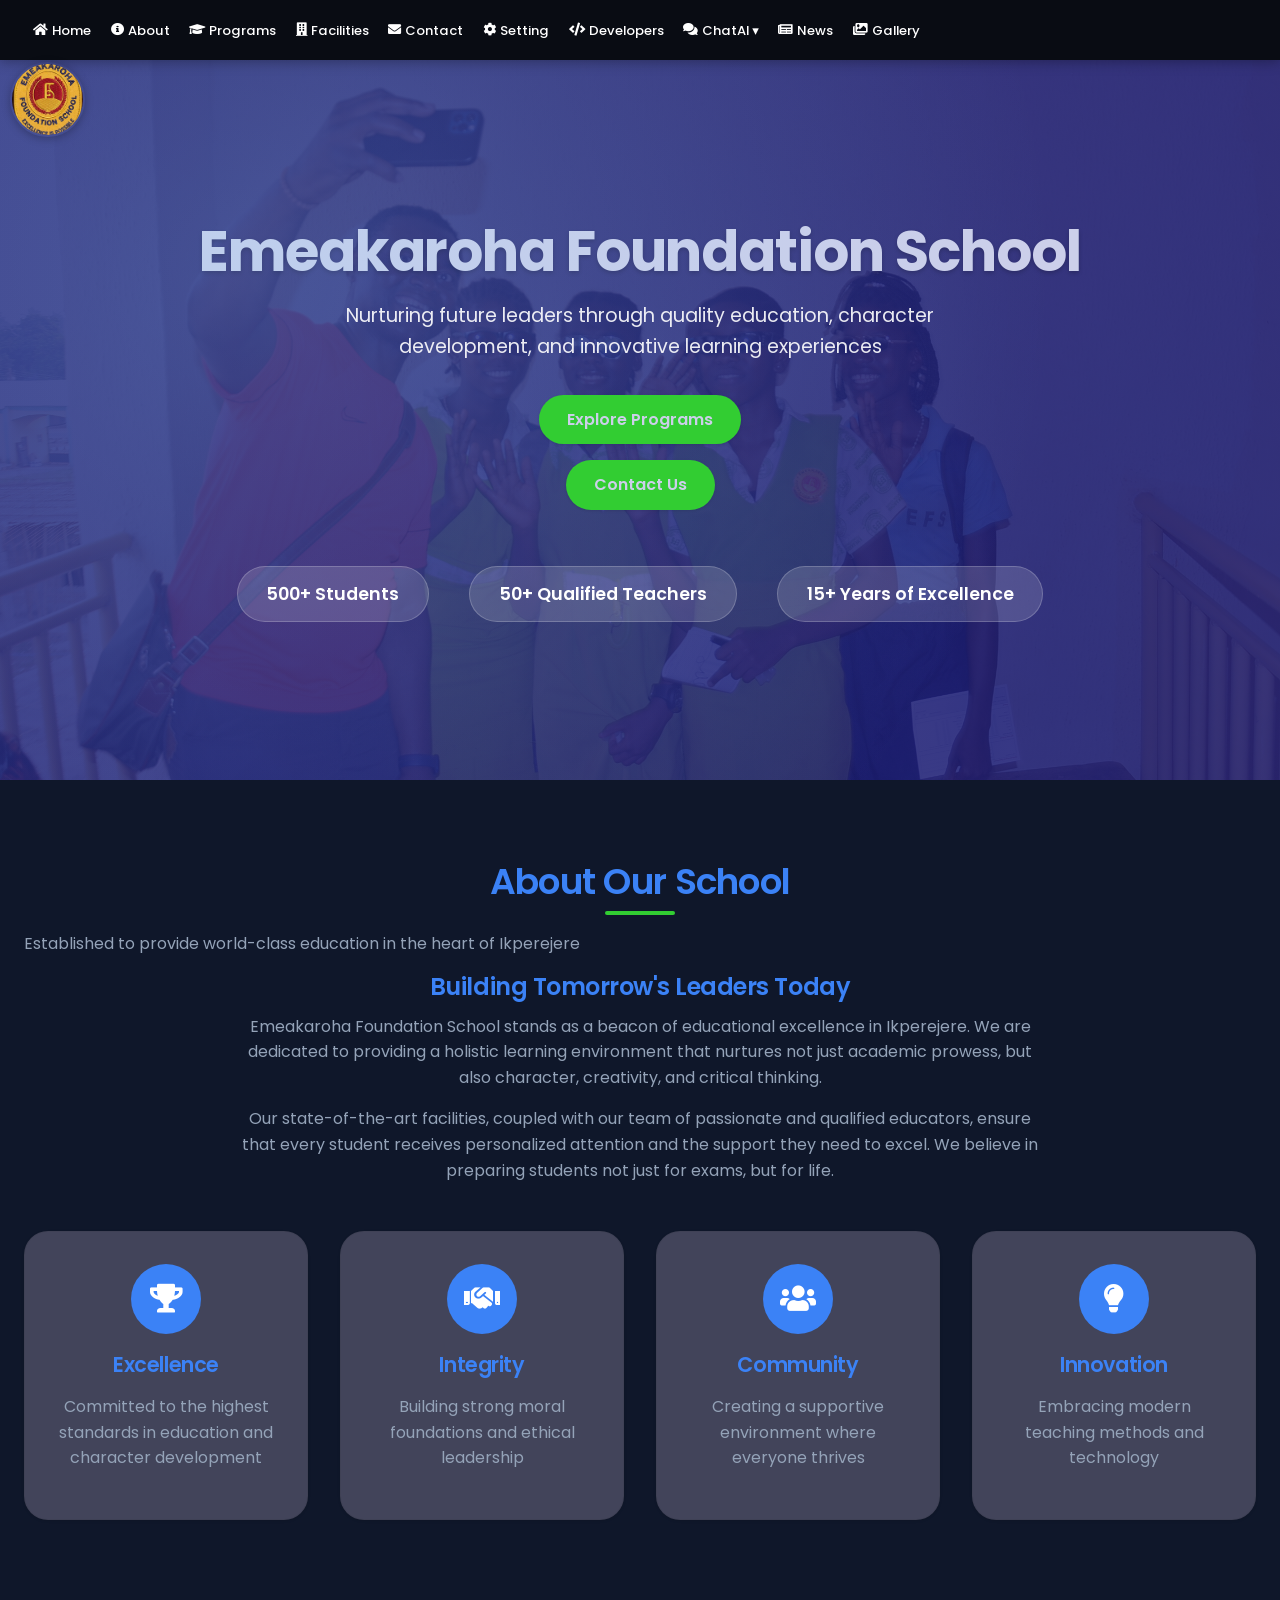
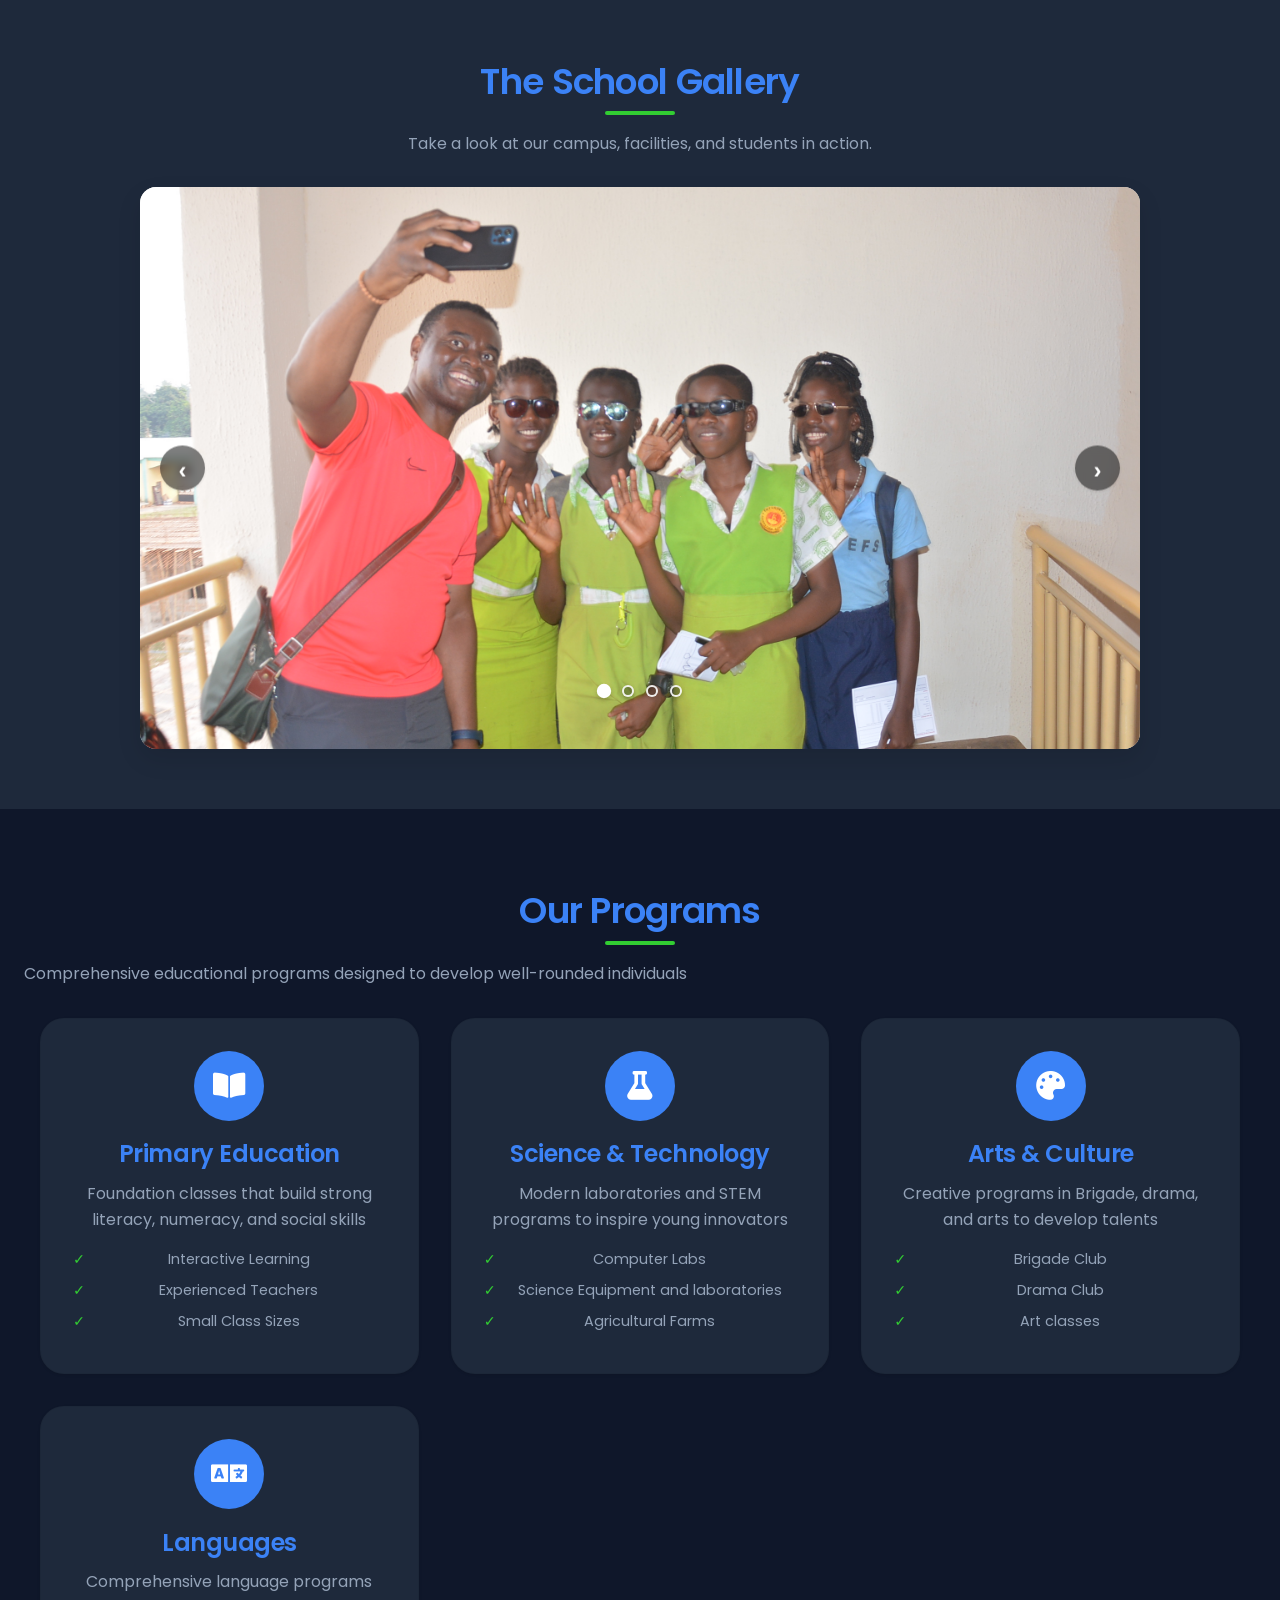
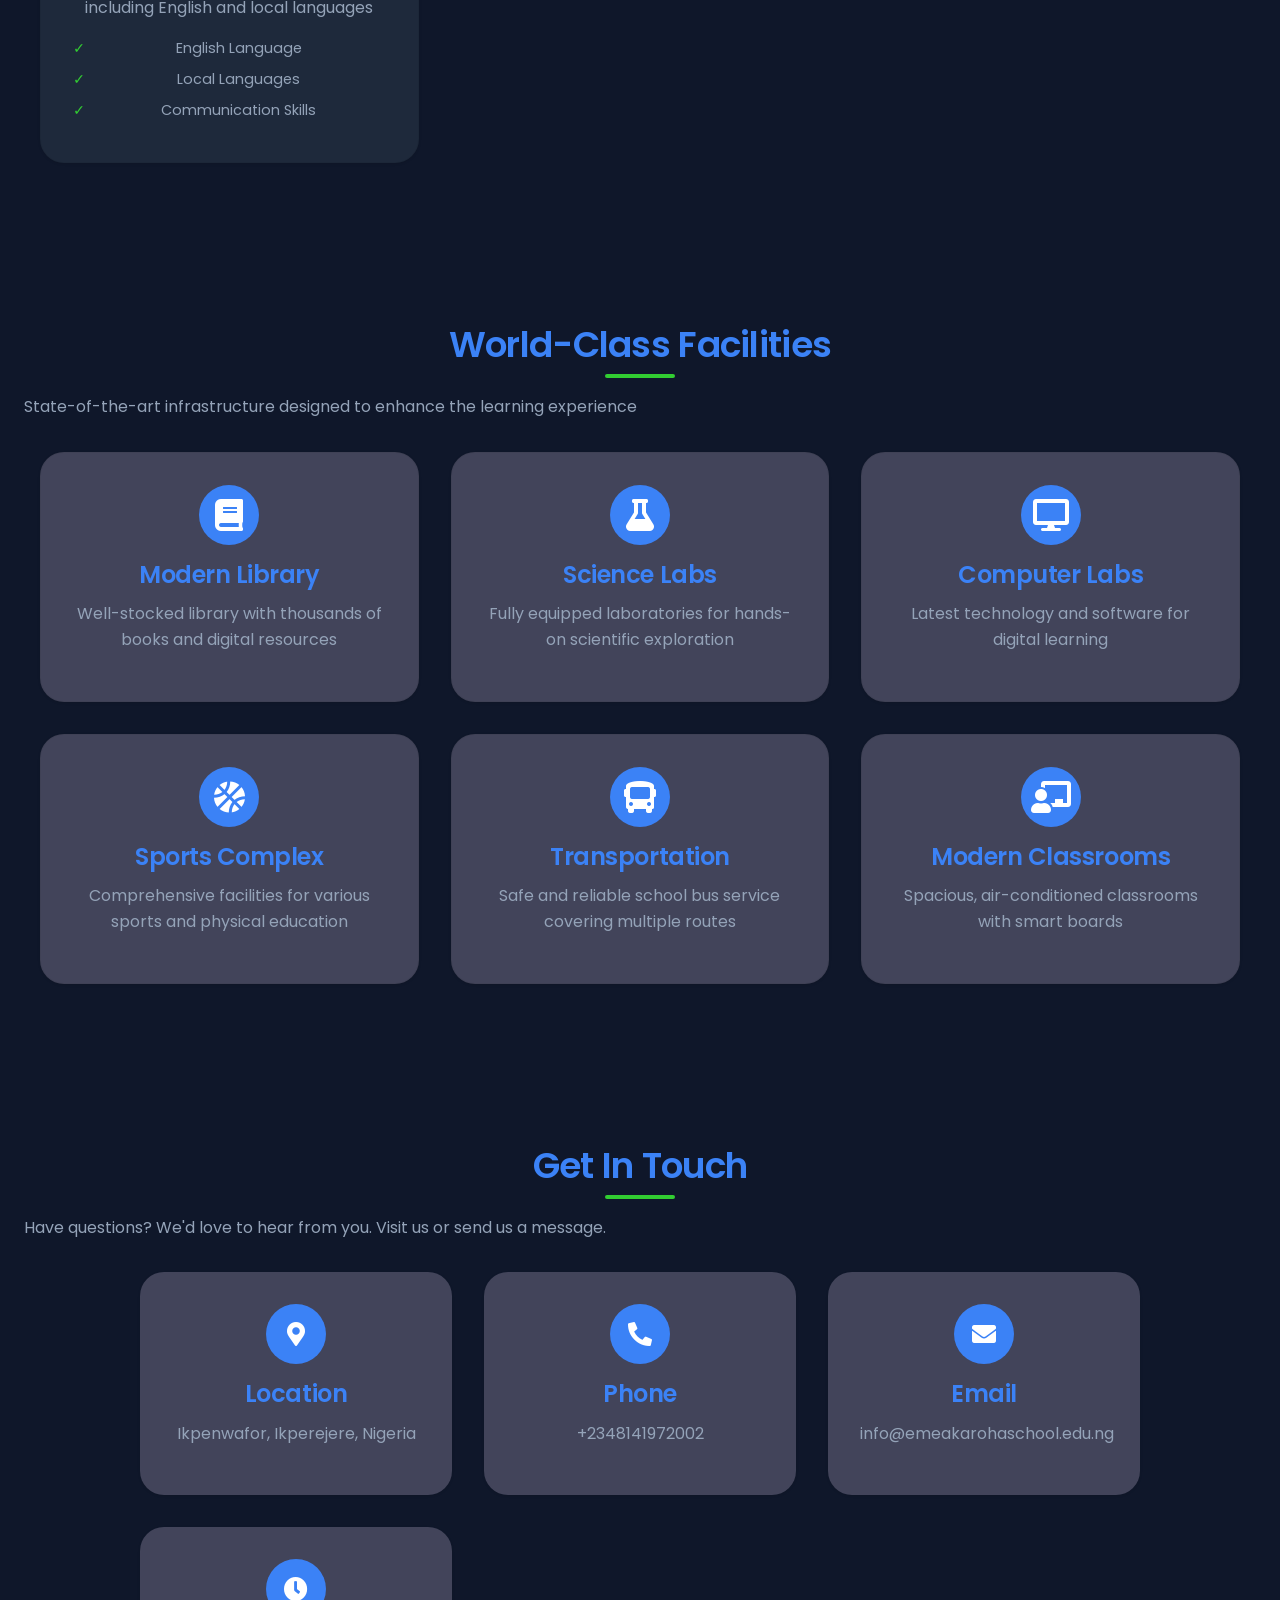
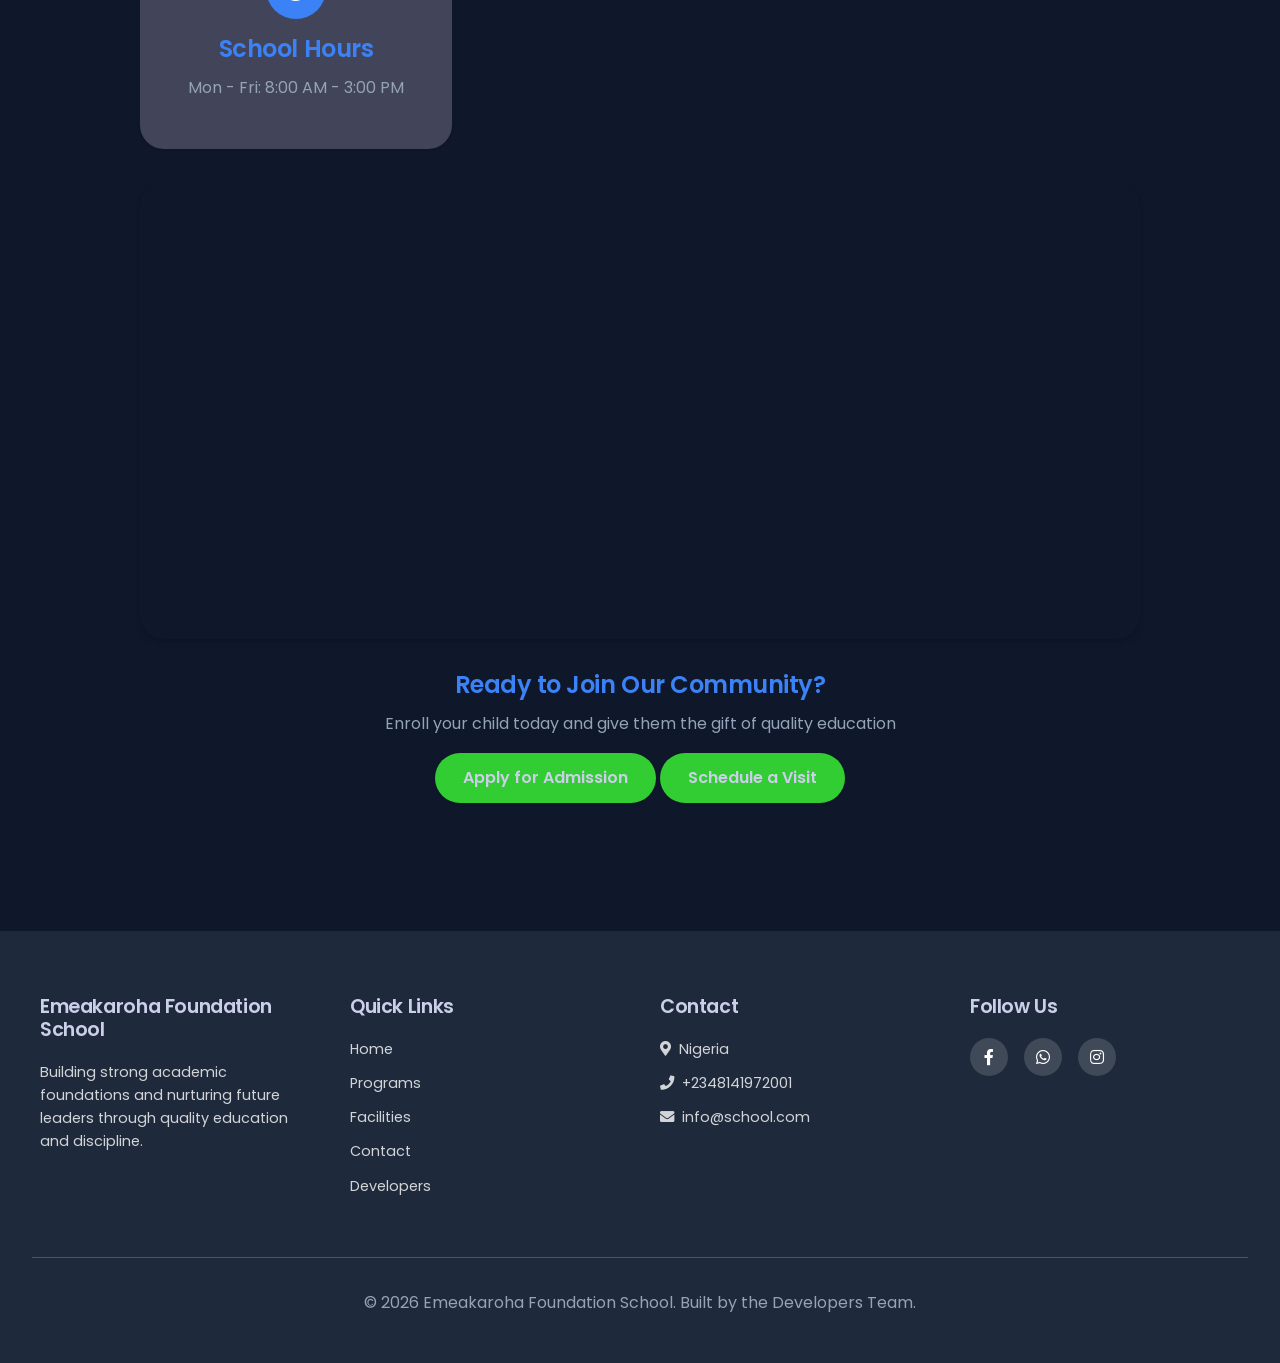
<file: index.html>
<!DOCTYPE html>
<html lang="en">
<head>
 
    <meta charset="UTF-8">
    <meta name="viewport" content="width=device-width, initial-scale=1.0">
    <title>Emeakaroha Foundation School - Excellence Is Possible</title>
    
    <link rel="manifest" href="/manifest.json" />
<meta name="theme-color" content="#191970" />
<meta name="apple-mobile-web-app-capable" content="yes" />
<meta name="apple-mobile-web-app-status-bar-style" content="black-translucent" />
<meta name="apple-mobile-web-app-title" content="EFS" />
<link rel="apple-touch-icon" href="IMG-20260326-WA0001~2.jpg" />
    
    <link rel="stylesheet" href="style.css?v=1" type="text/css" media="all" />
    <link rel="stylesheet" href="image.css?v=1" type="text/css" media="all" />
    <link rel="stylesheet" href="nav.css?v=1" type="text/css" media="all" />
    
    <link rel="stylesheet" href="https://cdnjs.cloudflare.com/ajax/libs/font-awesome/5.15.4/css/all.min.css">
    <link href="https://fonts.googleapis.com/css2?family=Poppins:wght@300;400;600;700&display=swap" rel="stylesheet">
</head>

<script>
  if ('serviceWorker' in navigator) {
    window.addEventListener('load', () => {
      navigator.serviceWorker.register('/sw.js');
    });
  }
</script>

  <body>
    <input type="checkbox" id="check" hidden>
    <label for="check" class="ham" aria-label="Toggle menu">
        <span class="line line1"></span>
        <span class="line line2"></span>
        <span class="line line3"></span>
    </label>

    <nav class="menu">
      <ul>
        <li><a href="index.html#top"><i class="fas fa-home"></i> Home</a></li>
        <li><a href="index.html#about"><i class="fas fa-info-circle"></i> About</a></li>
        <li><a href="index.html#programs"><i class="fas fa-graduation-cap"></i> Programs</a></li>
        <li><a href="index.html#facilities"><i class="fas fa-building"></i> Facilities</a></li>
        <li><a href="index.html#contact"><i class="fas fa-envelope"></i> Contact</a></li>
        <li><a href="#" id="open-settings-link"><i class="fas fa-cog"></i> Setting</a></li>
        <li><a href="developers.html"><i class="fas fa-code"></i> Developers</a></li>
        <li class="nav-has-sub">
          <span class="nav-sub-label"><i class="fas fa-comments"></i> ChatAI ▾</span>
          <ul class="nav-sub">
            <li><a href="AI.html"><i class="fas fa-robot"></i> Assistant Mode</a></li>
            <li><a href="study.html"><i class="fas fa-book-open"></i> Study Mode</a></li>
          </ul>
        </li>
        <li><a href="news.html#top"><i class="fas fa-newspaper"></i> News</a></li>
        <li><a href="gallery.html"><i class="fas fa-images"></i> Gallery</a></li>
      </ul>
    </nav>

  <header>
    
  
  <div id="settingsModal" class="modal-overlay">
    <div class="modal-content">
      <div class="modal-header">
        <h2>Settings</h2>
        <button class="close-modal" aria-label="Close settings">&times;</button>
      </div>
      <div class="modal-body">
        <h3>Appearance</h3>
        <p class="text-muted">Choose how the interface looks to you.</p>
        <div class="theme-options">
          <button class="theme-btn" data-theme="light"><i class="fas fa-sun"></i> Light</button>
          <button class="theme-btn" data-theme="dark"><i class="fas fa-moon"></i> Dark</button>
         
        </div>
      </div>
    </div>
  </div>
    
    <div class="navbar-brand">
      <img src="IMG-20260326-WA0001~2.jpg" class="logo">
    </div>

      <h1>Emeakaroha Foundation School</h1>
            <p>Nurturing future leaders through quality education, character development, and innovative learning experiences</p>
            <a href="#programs" class="button">Explore Programs</a>
            <a href="#contact" class="button">Contact Us</a>
            
        <div class="stats">
            <p class="students">500+ Students</p>
            <p class="teachers">50+ Qualified Teachers</p>
            <p class="years">15+ Years of Excellence</p>
        </div>
     </header>

   <section id="about">
            <h2>About Our School</h2>
            <p>Established to provide world-class education in the heart of Ikperejere</p>
            <h3>Building Tomorrow's Leaders Today</h3>
        <div class="p">
            <p>Emeakaroha Foundation School stands as a beacon of educational excellence in Ikperejere. We are dedicated to providing a holistic learning environment that nurtures not just academic prowess, but also character, creativity, and critical thinking.</p>
            <p>Our state-of-the-art facilities, coupled with our team of passionate and qualified educators, ensure that every student receives personalized attention and the support they need to excel. We believe in preparing students not just for exams, but for life.</p> 
       </div>
       
       
 <div class="values">
  <div class="value-item">
    <div class="icon"><i class="fas fa-trophy"></i></div>
    <h4>Excellence</h4>
    <p>Committed to the highest standards in education and character development</p>
  </div>
  <div class="value-item">
    <div class="icon"><i class="fas fa-handshake"></i></div>
    <h4>Integrity</h4>
    <p>Building strong moral foundations and ethical leadership</p>
  </div>
  <div class="value-item">
    <div class="icon"><i class="fas fa-users"></i></div>
    <h4>Community</h4>
    <p>Creating a supportive environment where everyone thrives</p>
  </div>
  <div class="value-item">
    <div class="icon"><i class="fas fa-lightbulb"></i></div>
    <h4>Innovation</h4>
    <p>Embracing modern teaching methods and technology</p>
  </div>
</div>
 </section>
       
       <section class="gallery-section">
  <div class="gallery-intro">
    <h2>The School Gallery</h2>
    <p>Take a look at our campus, facilities, and students in action.</p>
  </div>

  <div class="carousel-container" id="school-carousel">
    <div class="carousel-track">
      <img src="DSC_1492 (1).jpg" alt="School view">
      <img src="4-1-scaled.jpg" alt="Students learning">
      <img src="file_000000008d2471f4b70a6d49d3056165.png" alt="Facilities">
      <img src="images (4).jpeg" alt="Campus event">
      </div>

    <button class="nav prev" aria-label="Previous Slide">‹</button>
    <button class="nav next" aria-label="Next Slide">›</button>

    <div class="dots"></div>
  </div>
</section>

<section id="programs">
  <h2>Our Programs</h2>
  <p>Comprehensive educational programs designed to develop well-rounded individuals</p>

  <div class="programs-grid">
    <div class="program-card">
      <div class="icon"><i class="fas fa-book-open"></i></div>
      <h3>Primary Education</h3>
      <p>Foundation classes that build strong literacy, numeracy, and social skills</p>
      <ul>
        <li>Interactive Learning</li>
        <li>Experienced Teachers</li>
        <li>Small Class Sizes</li>
      </ul>
    </div>

    <div class="program-card">
      <div class="icon"><i class="fas fa-flask"></i></div>
      <h3>Science & Technology</h3>
      <p>Modern laboratories and STEM programs to inspire young innovators</p>
      <ul>
        <li>Computer Labs</li>
        <li>Science Equipment and laboratories</li>
        <li>Agricultural Farms</li>
      </ul>
    </div>

    <div class="program-card">
      <div class="icon"><i class="fas fa-palette"></i></div>
      <h3>Arts & Culture</h3>
      <p>Creative programs in Brigade, drama, and arts to develop talents</p>
      <ul>
        <li>Brigade Club</li>
        <li>Drama Club</li>
        <li>Art classes</li>
      </ul>
    </div>

    <div class="program-card">
      <div class="icon"><i class="fas fa-language"></i></div>
      <h3>Languages</h3>
      <p>Comprehensive language programs including English and local languages</p>
      <ul>
        <li>English Language</li>
        <li>Local Languages</li>
        <li>Communication Skills</li>
      </ul>
    </div>
  </div>
</section>


  <section id="facilities">
  <h2>World-Class Facilities</h2>
  <p>State-of-the-art infrastructure designed to enhance the learning experience</p>

  <div class="facilities-grid">

    <div class="facility-card">
      <div class="icon"><i class="fas fa-book"></i></div>
      <h3>Modern Library</h3>
      <p>Well-stocked library with thousands of books and digital resources</p>
    </div>

    <div class="facility-card">
      <div class="icon"><i class="fas fa-flask"></i></div>
      <h3>Science Labs</h3>
      <p>Fully equipped laboratories for hands-on scientific exploration</p>
    </div>

    <div class="facility-card">
      <div class="icon"><i class="fas fa-desktop"></i></div>
      <h3>Computer Labs</h3>
      <p>Latest technology and software for digital learning</p>
    </div>

    <div class="facility-card">
      <div class="icon"><i class="fas fa-basketball-ball"></i></div>
      <h3>Sports Complex</h3>
      <p>Comprehensive facilities for various sports and physical education</p>
    </div>

    <div class="facility-card">
      <div class="icon"><i class="fas fa-bus"></i></div>
      <h3>Transportation</h3>
      <p>Safe and reliable school bus service covering multiple routes</p>
    </div>

    <div class="facility-card">
      <div class="icon"><i class="fas fa-chalkboard-teacher"></i></div>
      <h3>Modern Classrooms</h3>
      <p>Spacious, air-conditioned classrooms with smart boards</p>
    </div>

  </div>
</section>


    <section id="contact">
  <h2>Get In Touch</h2>
  <p>Have questions? We'd love to hear from you. Visit us or send us a message.</p>

  <div class="contact-grid">
    
    <div class="contact-card">
      <div class="icon"><i class="fas fa-map-marker-alt"></i></div>
      <h3>Location</h3>
      <p>Ikpenwafor, Ikperejere, Nigeria</p>
    </div>

    <div class="contact-card">
      <div class="icon"><i class="fas fa-phone-alt"></i></div>
      <h3>Phone</h3>
      <p>+2348141972002</p>
    </div>

    <div class="contact-card">
      <div class="icon"><i class="fas fa-envelope"></i></div>
      <h3>Email</h3>
      <p>info@emeakarohaschool.edu.ng</p>
    </div>

    <div class="contact-card">
      <div class="icon"><i class="fas fa-clock"></i></div>
      <h3>School Hours</h3>
      <p>Mon - Fri: 8:00 AM - 3:00 PM</p>
    </div>

  </div>

  <!-- Google Map -->
  <div class="map-container">
    <iframe 
      src="https://www.google.com/maps/embed?pb=!1m18!1m12!1m3!1d3973.0!2d6.9881!3d5.6167!2m3!1f0!2f0!3f0!3m2!1i1024!2i768!4f13.1!3m3!1m2!1s0x1043042d0b0a0f0d%3A0x123456789abcdef!2sEmeakaroha%20Foundation%20School!5e0!3m2!1sen!2sng!4v1708712345678!5m2!1sen!2sng" 
      width="100%" 
      height="450" 
      style="border:0;" 
      allowfullscreen="" 
      loading="lazy">
    </iframe>
  </div>

  <div class="contact-cta">
    <h3>Ready to Join Our Community?</h3>
    <p>Enroll your child today and give them the gift of quality education</p>
    <a href="#" class="button" onclick="alert('meet the school management')">Apply for Admission</a>
    <a href="#" class="button">Schedule a Visit</a>
  </div>
</section>
    
    
  <footer class="site-footer">
  <div class="footer-container">

    <!-- School Info -->
    <div class="footer-col">
      <h3>Emeakaroha Foundation School</h3>
      <p>
        Building strong academic foundations and nurturing future leaders
        through quality education and discipline.
      </p>
    </div>

    <!-- Quick Links -->
    <div class="footer-col">
      <h4>Quick Links</h4>
      <ul>
        <li><a href="index.html">Home</a></li>
        <li><a href="#programs">Programs</a></li>
        <li><a href="#facilities">Facilities</a></li>
        <li><a href="#contact">Contact</a></li>
        <li><a href="developers.html">Developers</a></li>
      </ul>
    </div>

    <!-- Contact Info -->
    <div class="footer-col">
      <h4>Contact</h4>
      <ul class="footer-contact">
        <li><i class="fas fa-map-marker-alt"></i> Nigeria</li>
        <li><i class="fas fa-phone"></i> +2348141972001</li>
        <li><i class="fas fa-envelope"></i> info@school.com</li>
      </ul>
    </div>

    <!-- Social Links -->
    <div class="footer-col">
      <h4>Follow Us</h4>
      <div class="footer-socials">
        <a href="#"><i class="fab fa-facebook-f"></i></a>
        <a href="#"><i class="fab fa-whatsapp"></i></a>
        <a href="#"><i class="fab fa-instagram"></i></a>
      </div>
    </div>

  </div>

  <div class="footer-bottom">
    <p>
      © 2026 Emeakaroha Foundation School.  
      Built by the Developers Team.
    </p>
  </div>
</footer>

  <script src="image.js"></script>
  <script src="theme.js"></script>
  <script>
    // ChatAI nav dropdown — tap/click to expand, click elsewhere to collapse
    document.addEventListener('DOMContentLoaded', function () {
      const item  = document.querySelector('.nav-has-sub');
      const label = item?.querySelector('.nav-sub-label');
      if (!item || !label) return;

      label.addEventListener('click', (e) => {
        e.stopPropagation();
        item.classList.toggle('open');
      });

      document.addEventListener('click', () => item.classList.remove('open'));
      item.addEventListener('click', (e) => e.stopPropagation());
      window.addEventListener('resize', () => item.classList.remove('open'));
    });
  </script>
</body>
</html>
</file>
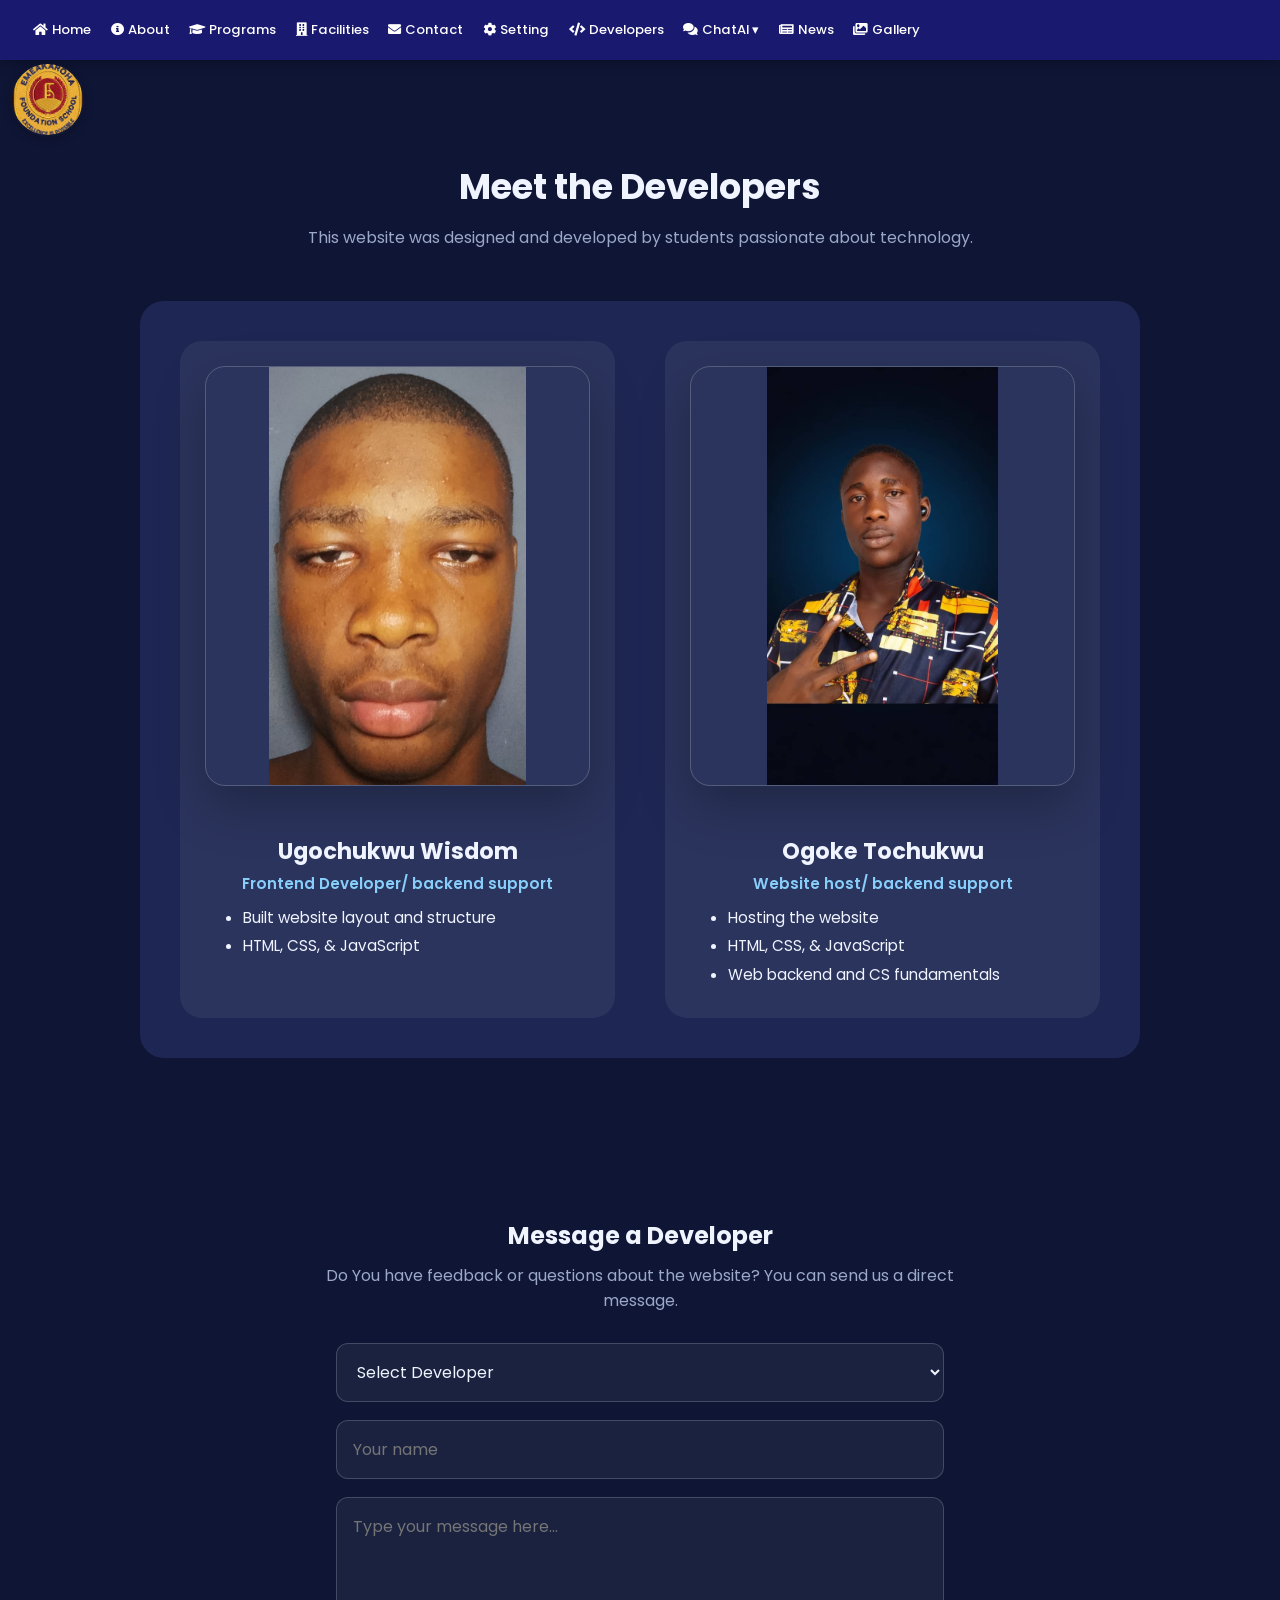
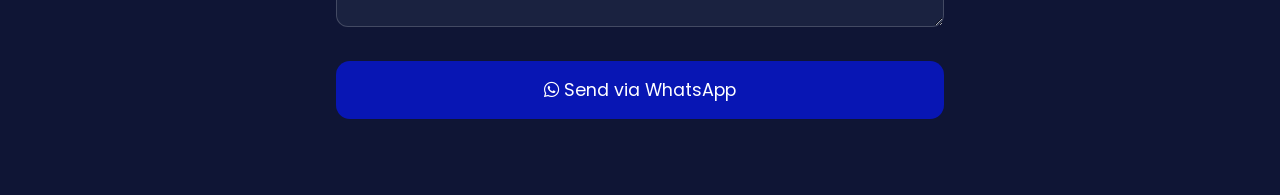
<file: developers.html>
<!DOCTYPE html>   
<html lang="en">      
<head>      
  <meta charset="UTF-8">     
  <meta name="viewport" content="width=device-width, initial-scale=1.0">
  <title>Developers | School Website</title>      
  
  
    <link rel="stylesheet" href="nav.css" type="text/css" media="all" />
    <link rel="stylesheet" href="developers.css" type="text/css" media="all" />
    
    <link rel="manifest" href="/manifest.json" />
<meta name="theme-color" content="#191970" />
<meta name="apple-mobile-web-app-capable" content="yes" />
<meta name="apple-mobile-web-app-status-bar-style" content="black-translucent" />
<meta name="apple-mobile-web-app-title" content="EFS" />
<link rel="apple-touch-icon" href="IMG-20260326-WA0001~2.jpg" />
    <link rel="stylesheet" href="https://cdnjs.cloudflare.com/ajax/libs/font-awesome/5.15.4/css/all.min.css">
    <link href="https://fonts.googleapis.com/css2?family=Poppins:wght@300;400;600;700&display=swap" rel="stylesheet">
</head>

<script>
  if ('serviceWorker' in navigator) {
    window.addEventListener('load', () => {
      navigator.serviceWorker.register('/sw.js');
    });
  }
</script>

<body>      <!-- Navbar -->        <!-- Mobile menu toggle (hamburger) -->      <input type="checkbox" id="check" hidden>      
<label for="check" class="ham" aria-label="Toggle menu">      
    <span class="line line1"></span>      
    <span class="line line2"></span>      
    <span class="line line3"></span>      
</label>      

<div id="settingsModal" class="modal-overlay">
  <div class="modal-content">
    <div class="modal-header">
      <h2>Settings</h2>
       <button class="close-modal" aria-label="Close settings">&times;</button>
    </div>
    <div class="modal-body">
      <h3>Appearance</h3>
      <p class="text-muted">Choose how Emeakaroha Foundation School looks to you.</p>
      <div class="theme-options">
        <button class="theme-btn" data-theme="light">
          <i class="fas fa-sun"></i> Light
        </button>
        <button class="theme-btn" data-theme="dark">
          <i class="fas fa-moon"></i> Dark
        </button>
       
      </div>
    </div>
  </div>
</div>
  
  
<!-- Sidebar menu -->
    <nav class="menu" style="color: #ffffff;">
      <ul>
      <li><a href="index.html#top"><i class="fas fa-home"></i> Home</a></li>
      <li><a href="index.html#about"><i class="fas fa-info-circle"></i> About</a></li>
      <li><a href="index.html#programs"><i class="fas fa-graduation-cap"></i> Programs</a></li>
      <li><a href="index.html#facilities"><i class="fas fa-building"></i> Facilities</a></li>
      <li><a href="index.html#contact"><i class="fas fa-envelope"></i> Contact</a></li>
      <li><a href="#" id="open-settings-link"><i class="fas fa-cog"></i> Setting</a></li>
      <li><a href="developers.html"><i class="fas fa-code"></i> Developers</a></li>
      <li class="nav-has-sub">
        <span class="nav-sub-label"><i class="fas fa-comments"></i> ChatAI ▾</span>
        <ul class="nav-sub">
          <li><a href="AI.html"><i class="fas fa-robot"></i> Assistant Mode</a></li>
          <li><a href="study.html"><i class="fas fa-book-open"></i> Study Mode</a></li>
        </ul>
      </li>
      <li><a href="news.html#top"><i class="fas fa-newspaper"></i> News</a></li>
      <li><a href="gallery.html"><i class="fas fa-images"></i> Gallery</a></li>
    </ul>
 </nav>
  
  
    <div class="navbar-brand">
      <img src="IMG-20260326-WA0001~2.jpg" class="logo">
    </div>

  
  <!-- Develoers Section -->        <section class="developers-section">      
    <h2>Meet the Developers</h2>      
    <p class="dev-intro">      
      This website was designed and developed by students passionate about technology.      
    </p>    
    <div class="developers-container">      
  
  <!-- Developer 1 -->      
  <div class="developer-card">
    <img src="IMG_20260317_205434_933~2.jpg" alt="Developer 1">
    <h3>Ugochukwu Wisdom</h3>      
    <span class="role">Frontend Developer/ backend support</span>      
    <ul>      
      <li>Built website layout and structure</li>      
      <li>HTML, CSS, & JavaScript</li>     
    </ul>      
  </div>      
  
  <!-- Developer 2 -->
  <div class="developer-card">
    <img src="IMG-20260515-WA0004.jpg">
    <h3>Ogoke Tochukwu</h3>
    <span class="role"> Website host/ backend support</span>
    <ul>
      <li>Hosting the website </li> 
      <li>HTML, CSS, & JavaScript</li>
      <li>Web backend and CS fundamentals</li>
    </ul>
  </div>
  
</div>
</section>
<!-- Contact Developers -->
<div class="dev-contact">
  <h2>Message a Developer</h2>
  <p>Do You have feedback or questions about the website? You can send us a direct message.</p>
  <form id="devForm">
    <select id="developer" required>
      <option value="">Select Developer</option>
      <option value="wisdom">Ugochukwu Wisdom</option>  
      <option value="tochukwu">Ogoke Tochukwu</option>
    </select>  
    
  <input   
  type="text"   
  id="senderName"   
  placeholder="Your name"   
  required>  

<textarea   
  id="message"   
  placeholder="Type your message here..."   
  required  
></textarea>  

<button type="submit">
  <i class="fab fa-whatsapp"></i> 
  Send via WhatsApp</button>

  </form>  
</div>  

<script>
document.getElementById("devForm").addEventListener("submit", function (e) {
  e.preventDefault();

  const dev = document.getElementById("developer").value;
  const name = document.getElementById("senderName").value;
  const msg = document.getElementById("message").value;

  let phone = "";

  if (dev === "wisdom") {
    phone = "2347063376182";
  } else if (dev === "tochukwu") {
    phone = "2348033732253";
  } else {
    alert("Please select a developer");
    return;
  }

  const text = `Hello, my name is ${name}.\n\n${msg}`;
  const url = `https://wa.me/${phone}?text=${encodeURIComponent(text)}`;

  window.open(url, "_blank");
});
</script>
  <script src="image.js"></script>   
  <script src="theme.js"></script>   
  <script>
    // ChatAI nav dropdown — tap/click to expand, click elsewhere to collapse
    document.addEventListener('DOMContentLoaded', () => {
      const item  = document.querySelector('.nav-has-sub');
      const label = item?.querySelector('.nav-sub-label');
      if (!item || !label) return;

      label.addEventListener('click', (e) => { e.stopPropagation(); item.classList.toggle('open'); });
      document.addEventListener('click', () => item.classList.remove('open'));
      item.addEventListener('click', (e) => e.stopPropagation());
      window.addEventListener('resize', () => item.classList.remove('open'));
    });
  </script>
</body>
</html>
</file>
<file: style.css>
/* ============================================
   EMEAKAROHA FOUNDATION SCHOOL - MODERN CSS
   Colors: Midnight Blue (#191970 ), Lime Green (#32CD32),
           Light Sky Blue (#87CEFA), White (#FFFFFF)
============================================ */

/* ---------- CSS VARIABLES (Light Mode Default) ---------- */
:root {
  /* Primary school colors */
  --primary-dark: #191970;    /* Midnight blue - main brand */
  --text-color: #ffffff;      /* sidebar nav link colour — always white on dark bg */
  --primary: #87CEFA;         /* Light sky blue - accents */
  --accent: #32CD32;          /* Lime green - highlights, buttons */
  --white: #FFFFFF;
  
  /* Background & text */
  --bg-light: #FFFFFF;
  --bg-offwhite: #F8FAFE;
  --text-dark: #1E293B;
  --text-muted: #475569;
  --text-light: #FFFFFF;
  
  /* Shadows & radius */
  --shadow-sm: 0 1px 3px rgba(0,0,0,0.1);
  --shadow-md: 0 4px 6px -1px rgba(0,0,0,0.1), 0 2px 4px -1px rgba(0,0,0,0.06);
  --shadow-lg: 0 10px 15px -3px rgba(0,0,0,0.1), 0 4px 6px -2px rgba(0,0,0,0.05);
  --shadow-xl: 0 20px 25px -5px rgba(0,0,0,0.1), 0 10px 10px -5px rgba(0,0,0,0.04);
  --radius-sm: 0.5rem;
  --radius-md: 1rem;
  --radius-lg: 1.5rem;
  --radius-full: 9999px;
  
  /* Transitions */
  --transition-fast: 150ms ease;
  --transition-normal: 250ms ease;
}

/* Dark mode variables (will be toggled by theme.js) */
body.dark {
  --bg-light: #0F172A;
  --bg-offwhite: #1E293B;
  --text-dark: #F1F5F9;
  --text-muted: #CBD5E1;
  --text-light: #FFFFFF;
  --shadow-sm: 0 1px 3px rgba(0,0,0,0.3);
  --shadow-md: 0 4px 6px -1px rgba(0,0,0,0.3);
  --shadow-lg: 0 10px 15px -3px rgba(0,0,0,0.3);
  --shadow-xl: 0 20px 25px -5px rgba(0,0,0,0.3);
}

/* Add this right below your :root */
body.dark-mode {
  --bg-light: #0f172a;    /* Deep dark blue */
  --bg-offwhite: #42445A; /* Slightly lighter navy */
  --text-dark: #f8fafc;   /* White text */
  --text-muted: #94a3b8;
  --white: #CCCFEA;       /* Makes cards dark */
  --primary-dark: #3b82f6; /* Brighter blue so it pops */
}

/* Force the body to use the variable */
body {
    background-color: var(--bg-light);
    color: var(--text-dark);
    transition: all 0.3s ease;
}

/* ---------- RESET & BASE ---------- */
* {
  margin: 0;
  padding: 0;
  box-sizing: border-box;
}

html {
  scroll-behavior: smooth;
}

body {
  font-family: 'Poppins', system-ui, -apple-system, 'Segoe UI', sans-serif;
  background-color: var(--bg-light);
  color: var(--text-dark);
  line-height: 1.6;
  overflow-x: hidden;
  transition: background-color var(--transition-fast), color var(--transition-fast);
}

/* ---------- CONTAINER ---------- */
.container {
  max-width: 1280px;
  margin: 0 auto;
  padding: 0 1.5rem;
}

/* ---------- TYPOGRAPHY ---------- */
h1, h2, h3, h4, h5, h6 {
  font-weight: 600;
  line-height: 1.2;
  letter-spacing: -0.02em;
}

h1 {
  font-size: 3rem;
  margin-bottom: 1rem;
  color: var(--white);
  text-shadow: 0 2px 4px rgba(0,0,0,0.2);
}

h2 {
  font-size: 2.25rem;
  margin-bottom: 1rem;
  color: var(--primary-dark);
  text-align: center;
  position: relative;
}

body.dark h2 {
  color: var(--primary);
}

h2::after {
  content: '';
  display: block;
  width: 70px;
  height: 4px;
  background: var(--accent);
  margin: 0.5rem auto 0;
  border-radius: var(--radius-full);
}

h3 {
  font-size: 1.5rem;
  margin-bottom: 0.75rem;
  color: var(--primary-dark);
}

body.dark h3 {
  color: var(--primary);
}

h4 {
  font-size: 1.25rem;
  margin-bottom: 0.5rem;
  color: var(--text-dark);
}

p {
  font-size: 1rem;
  color: var(--text-muted);
  margin-bottom: 1rem;
}

/* ---------- LINKS & BUTTONS ---------- */
a {
  text-decoration: none;
  color: var(--accent);
  transition: color var(--transition-fast);
}

a:hover {
  color: var(--primary-dark);
}

button,
.button {
  display: inline-flex;
  align-items: center;
  justify-content: center;
  gap: 0.5rem;
  background-color: var(--accent);
  color: var(--white);
  padding: 0.75rem 1.75rem;
  border: none;
  border-radius: var(--radius-full);
  font-size: 1rem;
  font-weight: 600;
  cursor: pointer;
  transition: all var(--transition-fast);
  text-decoration: none;
  box-shadow: var(--shadow-sm);
  margin-bottom: 1rem;
}

button:hover,
.button:hover {
  background-color: #28a428; /* slightly darker lime */
  transform: translateY(-2px);
  box-shadow: var(--shadow-md);
}

button:focus-visible,
.button:focus-visible {
  outline: 2px solid var(--primary);
  outline-offset: 2px;
}

/* ---------- HEADER / HERO ---------- */
header {
  min-height: 80vh;
  display: flex;
  flex-direction: column;
  justify-content: center;
  align-items: center;
  text-align: center;
  padding: 4rem 1.5rem;
  background: linear-gradient(rgba(25, 25, 112, 0.85), rgba(25, 25, 112, 0.85)),
              url("DSC_1492 (1).jpg");
  background-size: cover;
  background-position: center;
  background-repeat: no-repeat;
  color: var(--white);
  position: relative;
  overflow: hidden;
}

header::before {
  content: '';
  position: absolute;
  top: 0;
  left: 0;
  right: 0;
  bottom: 0;
  background: radial-gradient(circle at 20% 30%, rgba(135,206,250,0.2) 0%, transparent 70%);
  pointer-events: none;
}

header h1 {
  font-size: 3.5rem;
  font-weight: 700;
  margin-bottom: 1rem;
  animation: fadeInUp 0.8s ease;
}

header p {
  font-size: 1.2rem;
  color: rgba(255,255,255,0.9);
  max-width: 700px;
  margin: 0 auto 1.5rem;
  animation: fadeInUp 0.8s ease 0.1s both;
}

header .button {
  margin: 0.5rem;
  animation: fadeInUp 0.8s ease 0.2s both;
}

/* Stats inside header */
.stats {
  display: flex;
  justify-content: center;
  gap: 2.5rem;
  flex-wrap: wrap;
  margin-top: 3rem;
  animation: fadeInUp 0.8s ease 0.3s both;
}

.stats p {
  background: rgba(255,255,255,0.15);
  backdrop-filter: blur(8px);
  padding: 0.8rem 1.8rem;
  border-radius: var(--radius-full);
  font-weight: 600;
  color: white;
  margin: 0;
  font-size: 1.1rem;
  border: 1px solid rgba(255,255,255,0.2);
  transition: all var(--transition-fast);
}

.stats p:hover {
  transform: translateY(-3px);
  background: rgba(255,255,255,0.25);
}

/* ---------- ANIMATIONS ---------- */
@keyframes fadeInUp {
  from {
    opacity: 0;
    transform: translateY(30px);
  }
  to {
    opacity: 1;
    transform: translateY(0);
  }
}

/* ---------- SECTIONS ---------- */
section {
  padding: 5rem 1.5rem;
}

#about, #programs, #facilities, #contact {
  background-color: var(--bg-light);
  transition: background-color var(--transition-fast);
}

/* About section specific */
#about h3 {
  text-align: center;
  margin-top: 1rem;
  color: var(--primary-dark);
}

#about .p {
  max-width: 800px;
  margin: 0 auto;
  text-align: center;
}

/* Values grid */
.values {
  display: grid;
  grid-template-columns: repeat(auto-fit, minmax(240px, 1fr));
  gap: 2rem;
  margin-top: 3rem;
}

.value-item .icon {
  width: 70px;
  height: 70px;
  background: var(--primary-dark);
  color: white;
  border-radius: var(--radius-full);
  display: flex;
  align-items: center;
  justify-content: center;
  font-size: 1.8rem;
  margin: 0 auto 1.2rem;
  transition: all var(--transition-normal);
}

.value-item:hover .icon {
  background: var(--accent);
  transform: scale(1.05);
}

/* Keep the card styling clean */
.value-item {
  background: var(--bg-offwhite);
  padding: 2rem;
  border-radius: var(--radius-lg);
  text-align: center;
  transition: all var(--transition-normal);
  box-shadow: var(--shadow-sm);
  border: 1px solid rgba(0,0,0,0.05);
}

.value-item:hover {
  transform: translateY(-6px);
  box-shadow: var(--shadow-lg);
  border-color: var(--primary);
}

.value-item h4 {
  color: var(--primary-dark);
  margin-bottom: 1rem;
  font-size: 1.3rem;
}

body.dark .value-item h4 {
  color: var(--primary);
}

/* Gallery / Carousel */
.gallery-section {
  background: var(--bg-offwhite);
  text-align: center;
  padding: 4rem 1rem;
}

.carousel-container {
  position: relative;
  max-width: 900px;
  margin: 2rem auto;
  overflow: hidden;
  border-radius: var(--radius-lg);
  box-shadow: var(--shadow-lg);
}

.carousel-track {
  display: flex;
  transition: transform 0.5s ease;
}

.carousel-track img {
  width: 100%;
  flex-shrink: 0;
  object-fit: cover;
  height: 400px;
}

.nav {
  position: absolute;
  top: 50%;
  transform: translateY(-50%);
  background: rgba(0,0,0,0.5);
  color: white;
  border: none;
  font-size: 2rem;
  padding: 0.5rem 1rem;
  cursor: pointer;
  border-radius: var(--radius-full);
  transition: all var(--transition-fast);
  width: auto;
  height: auto;
  backdrop-filter: blur(4px);
}

.nav:hover {
  background: var(--accent);
  transform: translateY(-50%) scale(1.05);
}

.prev { left: 1rem; }
.next { right: 1rem; }

.dots {
  text-align: center;
  padding: 1rem;
}

.dot {
  display: inline-block;
  width: 10px;
  height: 10px;
  margin: 0 5px;
  background: #ccc;
  border-radius: 50%;
  cursor: pointer;
  transition: background var(--transition-fast);
}

.dot.active {
  background: var(--accent);
  width: 24px;
  border-radius: 10px;
}

/* Programs grid */
#programs .programs-grid {
  display: grid;
  grid-template-columns: repeat(auto-fit, minmax(280px, 1fr));
  gap: 2rem;
  max-width: 1200px;
  margin: 2rem auto 0;
}

.program-card {
  background: var(--bg-offwhite);
  border-radius: var(--radius-lg);
  padding: 2rem;
  text-align: center;
  transition: all var(--transition-normal);
  box-shadow: var(--shadow-sm);
  border: 1px solid rgba(0,0,0,0.05);
}

.program-card:hover {
  transform: translateY(-8px);
  box-shadow: var(--shadow-xl);
  border-color: var(--primary);
}

.program-card .icon {
  width: 70px;
  height: 70px;
  background: var(--primary-dark);
  color: white;
  border-radius: var(--radius-full);
  display: flex;
  align-items: center;
  justify-content: center;
  font-size: 1.8rem;
  margin: 0 auto 1.2rem;
  transition: all var(--transition-fast);
}

.program-card:hover .icon {
  background: var(--accent);
  transform: scale(1.05);
}

.program-card h3 {
  margin-bottom: 0.75rem;
  color: var(--primary-dark);
}

.program-card ul {
  list-style: none;
  padding: 0;
  margin-top: 1rem;
}

.program-card ul li {
  font-size: 0.9rem;
  color: var(--text-muted);
  margin-bottom: 0.5rem;
  position: relative;
  padding-left: 1.2rem;
}

.program-card ul li::before {
  content: '✓';
  color: var(--accent);
  position: absolute;
  left: 0;
}

/* Facilities grid */
.facilities-grid {
  display: grid;
  grid-template-columns: repeat(auto-fit, minmax(280px, 1fr));
  gap: 2rem;
  max-width: 1200px;
  margin: 2rem auto 0;
}

.facility-card {
  background: var(--bg-offwhite);
  border-radius: var(--radius-lg);
  padding: 2rem;
  text-align: center;
  transition: all var(--transition-normal);
  box-shadow: var(--shadow-sm);
  border: 1px solid rgba(0,0,0,0.05);
}

.facility-card:hover {
  transform: translateY(-5px);
  box-shadow: var(--shadow-md);
  border-color: var(--primary);
}

.facility-card .icon {
  width: 60px;
  height: 60px;
  background: var(--primary-dark);
  color: white;
  border-radius: var(--radius-full);
  display: flex;
  align-items: center;
  justify-content: center;
  font-size: 2rem;
  margin: 0 auto 1rem;
  transition: all var(--transition-fast);
}

.facility-card:hover .icon {
  background: var(--accent);
  transform: scale(1.1);
}

/* Contact grid */
.contact-grid {
  display: grid;
  grid-template-columns: repeat(auto-fit, minmax(250px, 1fr));
  gap: 2rem;
  max-width: 1000px;
  margin: 2rem auto;
}

.contact-card {
  background: var(--bg-offwhite);
  border-radius: var(--radius-lg);
  padding: 2rem;
  text-align: center;
  transition: all var(--transition-normal);
  box-shadow: var(--shadow-sm);
}

.contact-card:hover {
  transform: translateY(-5px);
  box-shadow: var(--shadow-md);
}

.contact-card .icon {
  width: 60px;
  height: 60px;
  background: var(--primary-dark);
  color: white;
  border-radius: var(--radius-full);
  display: flex;
  align-items: center;
  justify-content: center;
  font-size: 1.5rem;
  margin: 0 auto 1rem;
}

.map-container {
  max-width: 1000px;
  margin: 2rem auto;
  border-radius: var(--radius-lg);
  overflow: hidden;
  box-shadow: var(--shadow-md);
}

.contact-cta {
  text-align: center;
  margin-top: 2rem;
  gap: 2rem;
}

/* ---------- FOOTER ---------- */
.site-footer {
  background: var(--primary-dark);
  color: var(--white);
  padding: 4rem 2rem 2rem;
  margin-top: 2rem;
}

.footer-container {
  max-width: 1200px;
  margin: 0 auto;
  display: grid;
  grid-template-columns: repeat(auto-fit, minmax(240px, 1fr));
  gap: 2.5rem;
}

.footer-col h3,
.footer-col h4 {
  color: var(--white);
  margin-bottom: 1.25rem;
  font-size: 1.2rem;
}

.footer-col p,
.footer-col ul li {
  color: rgba(255,255,255,0.8);
  font-size: 0.9rem;
}

.footer-col ul {
  list-style: none;
  padding: 0;
}

.footer-col ul li {
  margin-bottom: 0.7rem;
  display: flex;
  align-items: center;
  gap: 0.5rem;
}

.footer-col ul li a {
  color: rgba(255,255,255,0.8);
  transition: color var(--transition-fast);
}

.footer-col ul li a:hover {
  color: var(--accent);
}

.footer-socials {
  display: flex;
  gap: 1rem;
  margin-top: 1rem;
}

.footer-socials a {
  display: flex;
  align-items: center;
  justify-content: center;
  width: 38px;
  height: 38px;
  background: rgba(255,255,255,0.15);
  border-radius: var(--radius-full);
  color: white;
  transition: all var(--transition-fast);
}

.footer-socials a:hover {
  background: var(--accent);
  transform: translateY(-3px);
}

.footer-bottom {
  text-align: center;
  margin-top: 3rem;
  padding-top: 2rem;
  border-top: 1px solid rgba(255,255,255,0.2);
  font-size: 0.85rem;
  color: rgba(255,255,255,0.7);
}

/* ---------- MODAL (Settings) ---------- */
.modal-overlay {
  display: none;
  position: fixed;
  top: 0;
  left: 0;
  width: 100%;
  height: 100%;
  background: rgba(0,0,0,0.6);
  backdrop-filter: blur(5px);
  z-index: 1000;
  justify-content: center;
  align-items: center;
}

.modal-content {
  background: var(--bg-light);
  border-radius: var(--radius-lg);
  max-width: 500px;
  width: 90%;
  padding: 2rem;
  box-shadow: var(--shadow-xl);
  animation: fadeInUp 0.3s ease;
}

.modal-header {
  display: flex;
  justify-content: space-between;
  align-items: center;
  margin-bottom: 1.5rem;
}

.modal-header h2 {
  font-size: 1.5rem;
  margin: 0;
  color: #FDFDFD;
}

.modal-body h3 {
  color: #6875B2;
}

.close-modal {
  background: none;
  border: none;
  font-size: 2rem;
  cursor: pointer;
  color: var(--text-muted);
  padding: 0;
  line-height: 1;
}

.theme-options {
  display: flex;
  gap: 1rem;
  margin-top: 1.5rem;
  flex-wrap: wrap;
}

.theme-btn {
  background: var(--bg-offwhite);
  color: var(--text-dark);
  border: 1px solid var(--text-muted);
  padding: 0.5rem 1rem;
  border-radius: var(--radius-full);
  cursor: pointer;
  transition: all var(--transition-fast);
}

.theme-btn:hover {
  background: var(--accent);
  color: white;
  border-color: var(--accent);
}

/* ---------- RESPONSIVE ---------- */
@media (max-width: 768px) {
  h1 {
    font-size: 2rem;
  }
  h2 {
    font-size: 1.8rem;
  }
  header h1 {
    font-size: 2.2rem;
  }
  header p {
    font-size: 1rem;
  }
  .stats {
    gap: 1rem;
  }
  .stats p {
    padding: 0.5rem 1rem;
    font-size: 0.9rem;
  }
  .carousel-track img {
    height: 250px;
  }
  .program-card .icon {
    width: 55px;
    height: 55px;
    font-size: 1.5rem;
  }
}

@media (max-width: 480px) {
  section {
    padding: 3rem 1rem;
  }
  .button {
    padding: 0.5rem 1.2rem;
    font-size: 0.9rem;
  }
  .footer-container {
    grid-template-columns: 1fr;
    text-align: center;
  }
  .footer-socials {
    justify-content: center;
  }
}

/* ===== BASE (Desktop first) ===== */
.navbar-brand {
    display: flex;
    align-items: center;
    gap: 12px;
    position: fixed;
    top: 62px;            /* sits just below the 60px navbar — not inside it */
    left: 10px;           /* flush to the left edge */
    height: auto;
    z-index: 250;
    background: transparent;
    transition: all 0.2s ease;
    border: none;
}

.navbar-brand .logo {
    height: 75px;
    width: 75px;
    border-radius: 50%;
    box-shadow: 0 2px 8px rgba(0,0,0,0.25);
    object-fit: cover;
    background: none;
    padding: 2px;
}


/* ===== TABLET (768px - 1024px) ===== */
@media (max-width: 1024px) {
    .navbar-brand {
        left: 16px;
        height: 60px;
        gap: 10px;
    }
    .navbar-brand .logo { height: 40px; width: 40px; }
}

/* ===== MOBILE (up to 768px) ===== */
@media (max-width: 768px) {
    /* Logo: top-right corner, large, floating over the hero */
  .navbar-brand {
    display: flex !important;
    top: 10px !important;
    left: auto !important;
    right: 2px !important;
    height: auto !important;
    
  }
  .navbar-brand .logo {
    height: 110px !important;
    width: 90px !important;
    border-top-left-radius: 60px;
    border-top-right-radius: 60px;
    border-bottom-left-radius: 60px;
    border-bottom-right-radius: 60px;
  }
}



body.light-theme .navbar-brand .heading {
    color: var(--primary-dark);
}
body.light-theme .navbar-brand .sub-heading {
    color: var(--text-muted);
}
body.light-theme .navbar-brand .logo {
    box-shadow: 0 2px 6px rgba(0,0,0,0.05);
    border: 1px solid #eee;
}
/* --- ELITE MODAL (ADAPTED FROM AI.CSS) --- */
#settingsModal.modal-overlay {
    display: none; 
    position: fixed;
    inset: 0;
    background: rgba(0, 0, 0, 0.7);
    backdrop-filter: blur(10px); /* The elite blur effect */
    z-index: 99999;
    align-items: center;
    justify-content: center;
    padding: 20px;
}

#settingsModal.show-now {
    display: flex !important;
}

#settingsModal .modal-content {
    background: #101623; /* Darker, elite background from AI.css */
    color: #edf3ff;
    width: 100%;
    max-width: 450px;
    border-radius: 24px;
    padding: 30px;
    border: 1px solid rgba(255, 255, 255, 0.1);
    box-shadow: 0 25px 50px -12px rgba(0, 0, 0, 0.5);
}

.modal-header {
    display: flex;
    justify-content: space-between;
    align-items: center;
    margin-bottom: 20px;
}

.close-modal {
    font-size: 28px;
    cursor: pointer;
    color: #97a7ca;
    transition: 0.2s;
}

.close-modal:hover { color: #fff; }

.theme-options {
    display: flex;
    gap: 12px;
    margin-top: 20px;
}

.theme-btn {
    flex: 1;
    padding: 12px;
    background: #283045; /* AI.css button color */
    border: 1px solid rgba(255, 255, 255, 0.1);
    border-radius: 12px;
    cursor: pointer;
    color: #edf3ff;
    font-family: 'Poppins', sans-serif;
    font-weight: 500;
    transition: 0.3s;
}

.theme-btn:hover {
    background: #32CD32; /* Using the school's Lime Green for the hover */
    color: white;
    transform: translateY(-2px);
}

/* THE DARK MODE ENGINE */
body.dark-mode {
    background-color: #0f172a !important;
    color: #f8fafc !important;
}

/* This makes sure sections like "About" and "Programs" also turn dark */
body.dark-mode .about-section, 
body.dark-mode .gallery-section, 
body.dark-mode .program-card,
body.dark-mode footer {
    background-color: #1e293b !important;
    color: #f8fafc !important;
}

body.dark-mode .menu {
    background-color: #090c13 !important;
}


/* Sidebar nav text always white — sidebar bg is always dark blue */
body.light-theme .menu a,
body.light-theme .nav-sub-label,
[data-theme="light"] .menu a,
[data-theme="light"] .nav-sub-label {
  color: #ffffff !important;
}
</file>
<file: image.css>
.gallery-section {
  padding: 60px 20px;
  background: #f5f7ff;
}

.gallery-intro {
  text-align: center;
  margin-bottom: 30px;
}

.carousel-container {
  position: relative;
  max-width: 1000px;
  margin: auto;
  overflow: hidden;
  border-radius: 16px;
  box-shadow: 0 10px 25px rgba(0,0,0,0.1);
  aspect-ratio: 16 / 9; 
  background: #ddd; 
}

@media (max-width: 600px) {
  .carousel-container {
    aspect-ratio: 4 / 3; 
  }
}

.carousel-track {
  display: flex;
  height: 100%;
  width: 100%;
  /* FIX: Prepares the browser's GPU for smooth JS sliding animations */
  will-change: transform; 
}

.carousel-track img {
  /* FIX: Bulletproof flex sizing so images never squish or overflow oddly */
  flex: 0 0 100%; 
  height: 100%;
  object-fit: cover;
  display: block;
  /* FIX: Prevents default image "ghost dragging" which ruins JS swipe scripts */
  -webkit-user-drag: none; 
  user-select: none;
}

/* Nav buttons */
.nav {
  position: absolute;
  top: 50%;
  transform: translateY(-50%);
  /* FIX: Increased opacity and changed text color for guaranteed visibility on ALL images */
  background: rgba(0, 0, 0, 0.5); 
  color: #ffffff; 
  border: none;
  width: 45px;
  height: 45px;
  border-radius: 50%;
  font-size: 1.5rem;
  cursor: pointer;
  z-index: 10;
  transition: all 0.3s ease;
  display: flex; 
  align-items: center;
  justify-content: center;
  padding-bottom: 4px; 
}

.nav:hover {
  /* FIX: Improved hover contrast */
  background: rgba(0, 0, 0, 0.8);
  box-shadow: 0 0 10px rgba(0,0,0,0.3);
}

/* FIX: Accessibility focus state for keyboard users */
.nav:focus-visible {
  outline: 3px solid #0056b3;
  outline-offset: 2px;
}

.prev { left: 20px; }
.next { right: 20px; }

/* Dots */
.dots {
  position: absolute;
  bottom: 20px;
  left: 50%;
  transform: translateX(-50%);
  display: flex;
  gap: 12px;
  z-index: 10;
}

.dots button {
  width: 12px;
  height: 12px;
  border-radius: 50%;
  /* FIX: Added a tiny drop shadow to dots so they are visible even on white images */
  border: 2px solid rgba(255,255,255,0.9);
  background: rgba(0,0,0,0.3); 
  box-shadow: 0 2px 4px rgba(0,0,0,0.2);
  cursor: pointer;
  padding: 0;
  transition: all 0.3s;
}

.dots button.active {
  background: white;
  transform: scale(1.2);
  border-color: white;
}

/* FIX: Accessibility focus state for dots */
.dots button:focus-visible {
  outline: 2px solid #0056b3;
  outline-offset: 2px;
}
</file>
<file: nav.css>
.ham {
  width: 40px;
  height: 40px;
  background: var(--primary-dark);
  border-radius: 5px;
  display: flex;
  flex-direction: column;
  align-items: center;
  justify-content: center;
  z-index: 300;
  position: fixed;
  top: 15px;
  left: 20px;
  cursor: pointer;
  transition: all 0.3s ease;
}

.ham:hover {
  background: var(--accent);
}

.ham .line {
  width: 25px;
  height: 3px;
  background: #fff;
  margin: 3px 0;
  border-radius: 3px;
  transition: all 0.4s ease;
  transform-origin: center;
}

#check:checked ~ .ham .line1 {
  transform: translateY(9px) rotate(45deg);
}
#check:checked ~ .ham .line2 {
  opacity: 0;
}
#check:checked ~ .ham .line3 {
  transform: translateY(-9px) rotate(-45deg);
}

/* --- Menu (sidebar) – improved for desktop --- */
.menu {
  display: flex;
  flex-direction: column;
  width: 260px;
  height: 100vh;
  position: fixed;
  top: 0;
  left: -280px;  /* hidden on mobile */
  z-index: 200;
  background-color: #191970;
  transition: left 0.4s cubic-bezier(0.4, 0, 0.2, 1);
  padding-top: 70px;
  box-shadow: 5px 0 15px rgba(0,0,0,0.2);
}

#check:checked ~ .menu {
  left: 0;
}

.menu ul {
  list-style: none;
  text-align: left;
  padding: 0 20px;
}

.menu li {
  margin: 1.2rem 0;
}

.menu a {
  color: var(--text-color);
  text-decoration: none;
  font-size: 1.1rem;
  font-weight: 500;
  transition: all 0.2s;
  display: block;
  padding: 8px 12px;
  border-radius: 8px;
}

.menu a:hover {
  background: var(--primary-dark);
  color: white;
  transform: translateX(5px);
}

/* Hide openmenu/closemenu labels if any left (cleanup) */
.openmenu, .closemenu {
    display: none;
}

/* ── ChatAI dropdown — mobile/base styles (must come BEFORE desktop media query) ── */
.nav-has-sub {
  position: relative;
}
.nav-sub-label {
  color: var(--text-color);
  font-size: 1.1rem;
  font-weight: 500;
  display: flex;
  align-items: center;
  gap: 8px;
  padding: 8px 12px;
  border-radius: 8px;
  cursor: pointer;
  transition: background 0.2s;
  user-select: none;
}
.nav-sub-label:hover {
  background: var(--primary-dark);
  color: white;
  transform: translateX(5px);
}
/* Sub-items hidden by default, revealed by JS adding .open */
.nav-sub {
  list-style: none !important;
  padding: 0 0 0 24px !important;
  margin: 0 !important;
  display: none !important;
}
.nav-has-sub.open .nav-sub {
  display: block !important;
}
.nav-sub li { margin: .5rem 0; }
.nav-sub li a {
  font-size: .95rem !important;
  padding: 6px 12px !important;
  color: rgba(255,255,255,0.88) !important;
  display: flex;
  align-items: center;
  gap: 7px;
}
.nav-sub li a:hover {
  background: rgba(255,255,255,.15) !important;
  color: #ffffff !important;
  transform: translateX(4px);
}

/* ── DESKTOP NAV (≥ 769px) ──────────────────────────────────────────────── */
@media (min-width: 768px) {

  /* 1. Hide the hamburger — desktop uses the always-visible top navbar */
  .ham { display: none !important; }

  /* 2. Turn .menu into a fixed horizontal navbar pinned to the top */
  .menu {
    position: fixed !important;
    top: 0 !important;
    left: 0 !important;        /* always visible — override the slide-in default */
    right: 0 !important;
    width: 100% !important;
    height: 60px !important;
    flex-direction: row !important;
    align-items: center !important;
    padding: 0 1.5rem !important;
    padding-top: 0 !important;
    background: #191970 !important;
    box-shadow: 0 2px 12px rgba(0,0,0,0.3) !important;
    z-index: 200 !important;
    overflow: visible !important;
  }

  /* 3. Nav list — horizontal row, offset from logo on the left */
  .menu ul {
    display: flex !important;
    flex-direction: row !important;
    align-items: center !important;
    gap: 0.1rem !important;
    padding: 0 !important;
    margin: 0 !important;
    flex-wrap: nowrap !important;
  }

  .menu li { margin: 0 !important; }

  /* 4. Nav links — white, compact, pill hover */
  .menu a {
    color: #ffffff !important;
    font-size: 0.82rem !important;
    font-weight: 500 !important;
    padding: 6px 9px !important;
    border-radius: 6px !important;
    white-space: nowrap !important;
    display: flex !important;
    align-items: center !important;
    gap: 4px !important;
    transition: background 0.2s !important;
  }
  .menu a:hover {
    background: rgba(255,255,255,0.18) !important;
    color: #ffffff !important;
    transform: none !important;
  }
  .menu a i { font-size: 0.82rem !important; }

  /* 5. ChatAI dropdown label — same look as other links */
  .nav-sub-label {
    color: #ffffff !important;
    font-size: 0.82rem !important;
    padding: 6px 9px !important;
    border-radius: 6px !important;
    white-space: nowrap !important;
    gap: 4px !important;
    transform: none !important;
  }
  .nav-sub-label:hover {
    background: rgba(255,255,255,0.18) !important;
    color: #ffffff !important;
    transform: none !important;
  }
  .nav-sub-label i { font-size: 0.82rem !important; }

  /* 6. ChatAI dropdown — hidden by default, drops below navbar when .open is added */
  .nav-has-sub { position: relative !important; }
  .menu .nav-sub,
  .nav-sub {
    display: none !important;       /* hidden until ChatAI is tapped */
    position: absolute !important;
    top: calc(100% + 4px) !important;
    left: 0 !important;
    width: 180px !important;
    background: #1a237e !important;
    border-radius: 8px !important;
    box-shadow: 0 8px 24px rgba(0,0,0,0.35) !important;
    padding: 6px 0 !important;
    z-index: 300 !important;
  }
  .nav-has-sub.open .nav-sub {
    display: block !important;      /* shown only when JS adds .open */
  }
  .nav-sub li { margin: 0 !important; }
  .nav-sub li a {
    color: #ffffff !important;
    font-size: 0.87rem !important;
    padding: 9px 16px !important;
    border-radius: 0 !important;
    display: flex !important;
    align-items: center !important;
    gap: 7px !important;
  }
  .nav-sub li a:hover {
    background: rgba(255,255,255,0.15) !important;
    color: #ffffff !important;
    transform: none !important;
  }

  /* 7. Nudge page body down so content is not hidden under the 60px navbar */
  body { padding-top: 60px !important; }
}
</file>
<file: developers.css>
/* ==========================================
   DEVELOPERS PAGE - ISOLATED MASTER (PREMIUM DARK MODE)
   ========================================== */

@import url("https://fonts.googleapis.com/css2?family=Poppins:wght@300;400;600;700&display=swap");

:root {
  --primary-dark: #191970;
  --accent: #32CD32;
  --bg-page:  #f4f6fb;
  --card-bg: rgba(42, 55, 192, 0.2);
  --text: #DDE0FF;
  --text-main: #000;
  --text-muted: #555; /* NEW: Adapts text */
  --input-bg: #fff;
  --input-border: #ccc; /* NEW: Adapts borders */
  --dev-con: #BABDDC;
  --role-color: #0816B4; /* NEW: Adapts role text */
}

body.dark-mode {
  --bg-page:    #0f1535;          /* deep navy, not pitch black */
  --card-bg:    rgba(255,255,255,0.06);  /* subtle glass card */
  --text:       #e2e8ff;          /* bright enough to read on dark bg */
  --text-main:  #f0f4ff;          /* white-ish main text */
  --text-muted: #9ba8c8;          /* soft blue-gray, still readable */
  --input-bg:   #1a2240;
  --input-border: rgba(255,255,255,0.18);
  --dev-con:    rgba(100,120,220,0.18);  /* visible card border tint */
  --role-color: #87CEFA;
}

* {
  margin: 0;
  padding: 0;
  box-sizing: border-box;
  font-family: "Poppins", sans-serif;
}

body {
  background-color: var(--bg-page);
  color: var(--text-main);
  transition: background-color 0.4s ease, color 0.4s ease; /* Smoother fade */
}

/* --- 1. THE NAVBAR --- */
.ham {
  width: 45px;
  height: 45px;
  background: var(--primary-dark);
  border-radius: 8px;
  display: flex;
  flex-direction: column;
  align-items: center;
  justify-content: center;
  z-index: 1000;
  position: fixed;
  top: 15px;
  left: 20px;
  cursor: pointer;
}

.ham .line {
  width: 25px; height: 3px; background: #fff; margin: 3px 0; transition: 0.4s;
}

#check:checked ~ .ham .line1 { transform: translateY(9px) rotate(45deg); }
#check:checked ~ .ham .line2 { opacity: 0; }
#check:checked ~ .ham .line3 { transform: translateY(-9px) rotate(-45deg); }

.menu {
  position: fixed; top: 0; left: -300px; width: 280px; height: 100vh;
  background: var(--primary-dark); z-index: 999; transition: 0.4s; padding-top: 80px;
}

#check:checked ~ .menu { left: 0; }
.menu ul { list-style: none; padding: 0 20px; }
.menu li { margin: 1rem 0; }
.menu a { color: #fff; text-decoration: none; font-size: 1.1rem; display: block; padding: 10px; }



/* --- 2. SETTINGS MODAL --- */
.modal-overlay {
  display: none;
  position: fixed;
  top: 0;
  left: 0;
  width: 100%;
  height: 100%;
  background: rgba(0,0,0,0.6);
  backdrop-filter: blur(4px);
  z-index: 1000;
  justify-content: center;
  align-items: center;
}

.modal-content {
  background: #1a2260;            /* slightly lighter than nav so it pops */
  border: 1px solid rgba(255,255,255,0.15);
  border-radius: 16px;
  max-width: 400px;
  width: 90%;
  padding: 24px;
  color: #e8ecff;                 /* always bright white-ish text in modal */
}

.modal-header {
  display: flex;
  justify-content: space-between;
  align-items: center;
  margin-bottom: 16px;
}
.modal-header h2,
.modal-content h3,
.modal-content p {
  color: #e8ecff !important;    /* force readable text for all modal copy */
}

.close-modal {
  background: none;
  border: none;
  font-size: 28px;
  cursor: pointer;
  color: #ffffff;               /* always white so it's never invisible */
  opacity: 0.85;
  transition: opacity 0.2s;
}
.close-modal:hover { opacity: 1; }

.theme-options {
  display: flex;
  gap: 12px;
  margin-top: 20px;
  flex-wrap: wrap;
}

.theme-btn {
  flex: 1;
  padding: 10px;
  background: rgba(255,255,255,0.10);
  border: 1px solid rgba(255,255,255,0.25);
  border-radius: 8px;
  cursor: pointer;
  transition: 0.2s;
  color: #ffffff;               /* always white text on dark modal */
  font-size: 0.95rem;
  font-weight: 500;
}

.theme-btn:hover {
  background: var(--accent);
  color: white;
}

/* ===== BASE (Desktop first) ===== */
.navbar-brand {
  display: flex; align-items: center; gap: 12px; position: fixed;
  top: 62px; left: 10px; height: auto; z-index: 250; background: transparent; border: none;
}

.navbar-brand .logo {
  height: 75px; width: 75px; border-radius: 50%; box-shadow: 0 2px 8px rgba(0,0,0,0.25);
  object-fit: cover; padding: 2px;
}

/* Mobile: logo top-right corner, large, floating over the hero */
@media (max-width: 768px) {
  .navbar-brand {
    display: flex !important;
    top: 10px !important;
    left: auto !important;
    right: 2px !important;
    height: auto !important;
    
  }
  .navbar-brand .logo {
    height: 110px !important;
    width: 90px !important;
    border-top-left-radius: 60px;
    border-top-right-radius: 60px;
    border-bottom-left-radius: 60px;
    border-bottom-right-radius: 60px;
  }
}



/* --- 3. DEVELOPERS SECTION (Cleaned up duplicates & hardcoded backgrounds) --- */
.developers-section {
  padding: 100px 20px 60px;
  text-align: center;
  background: transparent; /* FIXED: Let the body background shine through */
}

.developers-section h2 {
  font-size: 2.2rem;
  margin-bottom: 12px;
}

.dev-intro {
  max-width: 720px;
  margin: 0 auto 50px;
  color: var(--text-muted); /* FIXED: Adapts to theme */
  font-size: 1rem;
  line-height: 1.6;
}

.developers-container {
  max-width: 1000px;
  margin: 0 auto;
  display: grid;
  grid-template-columns: 1fr; 
  gap: 50px;
  background-color: var(--dev-con);
  border-radius: 24px;
  padding: 20px;
}

@media (min-width: 900px) {
  .developers-container { grid-template-columns: repeat(2, 1fr); padding: 40px; }
}

/* --- 4. DEVELOPER CARD --- */
.developer-card {
  background: var(--card-bg);
  border-radius: 22px;
  padding: 25px;
  display: flex;
  flex-direction: column;
  transition: transform 0.35s ease, box-shadow 0.35s ease;
}

.developer-card:hover {
  transform: translateY(-8px);
  box-shadow: 0 18px 35px rgba(0,0,0,0.18);
}

.developer-card img {
  width: 100%;  
  height: 420px; 
  object-fit: contain; 
  border-radius: 20px;
  margin: 0 auto 30px;
  display: block;
  box-shadow: 0 20px 50px rgba(0, 0, 0, 0.25);
  border: 1px solid rgba(255,255,255,0.2);
}

.developer-card img:hover {
  transform: scale(1.05); /* Softer scale */
  box-shadow: 0 30px 70px rgba(0, 0, 0, 0.35);
}

.developer-card h3 {
  margin: 18px 20px 4px;
  font-size: 1.4rem;
}

.developer-card .role {
  margin: 0 20px 12px;
  font-size: 0.95rem;
  font-weight: 600;
  color: var(--role-color); /* FIXED: Blue in light, Sky Blue in dark */
  display: block;
}

.developer-card ul {
  margin: 0 20px;
  padding-left: 18px;
  text-align: left;
  font-size: 0.95rem;
}

.developer-card ul li { margin-bottom: 6px; line-height: 1.5; }

/* --- 5. THE MESSAGE SECTION --- */
.dev-contact {
  margin-top: 100px;
  width: 100%; 
  max-width: 640px; 
  margin-left: auto;
  margin-right: auto;
  text-align: center;
  padding-bottom: 60px;
}

.dev-contact h2 { margin-bottom: 10px; }

.dev-contact p {
  margin-bottom: 30px;
  color: var(--text-muted); /* FIXED: Adapts to theme */
}

.dev-contact form {
  display: flex; flex-direction: column; gap: 18px;
}

.dev-contact select,
.dev-contact input,
.dev-contact textarea {
  width: calc(100% - 2rem); 
  padding: 16px;
  border-radius: 12px;
  border: 1px solid var(--input-border); /* FIXED: Adapts to theme */
  background: var(--input-bg);
  color: var(--text-main);
  font-size: 1rem;
  margin-left: 1rem;
  margin-right: 1rem;
}

.dev-contact textarea {
  min-height: 130px; 
  resize: vertical;
}

.dev-contact button {
  background: #0816B4;
  color: #fff;
  border: none;
  padding: 16px;
  border-radius: 14px;
  font-size: 1.1rem;
  margin: 1rem;
  cursor: pointer;
  transition: background 0.3s ease, transform 0.2s ease;
}

.dev-contact button:hover {
  background: var(--accent);
  transform: translateY(-2px);
}

/* --- RESPONSIVE ADJUSTMENTS --- */
@media (max-width: 900px) {
  .developer-card img { height: 340px; }
}

@media (max-width: 480px) {
  .developer-card img { height: 280px; }
  .developer-card h3 { font-size: 1.25rem; }
}
/* ── Desktop nav: let nav.css horizontal navbar take over ───────────────── */
@media (min-width: 768px) {
  .ham  { display: none !important; }
  .menu {
    /* nav.css sets left:0, width:100%, height:60px, flex-direction:row.
       We only need to ensure developers.css sidebar styles don't win. */
    left: 0 !important;
    top: 0 !important;
    width: 100% !important;
    height: 60px !important;
    padding-top: 0 !important;
    flex-direction: row !important;
  }
}
</file>
